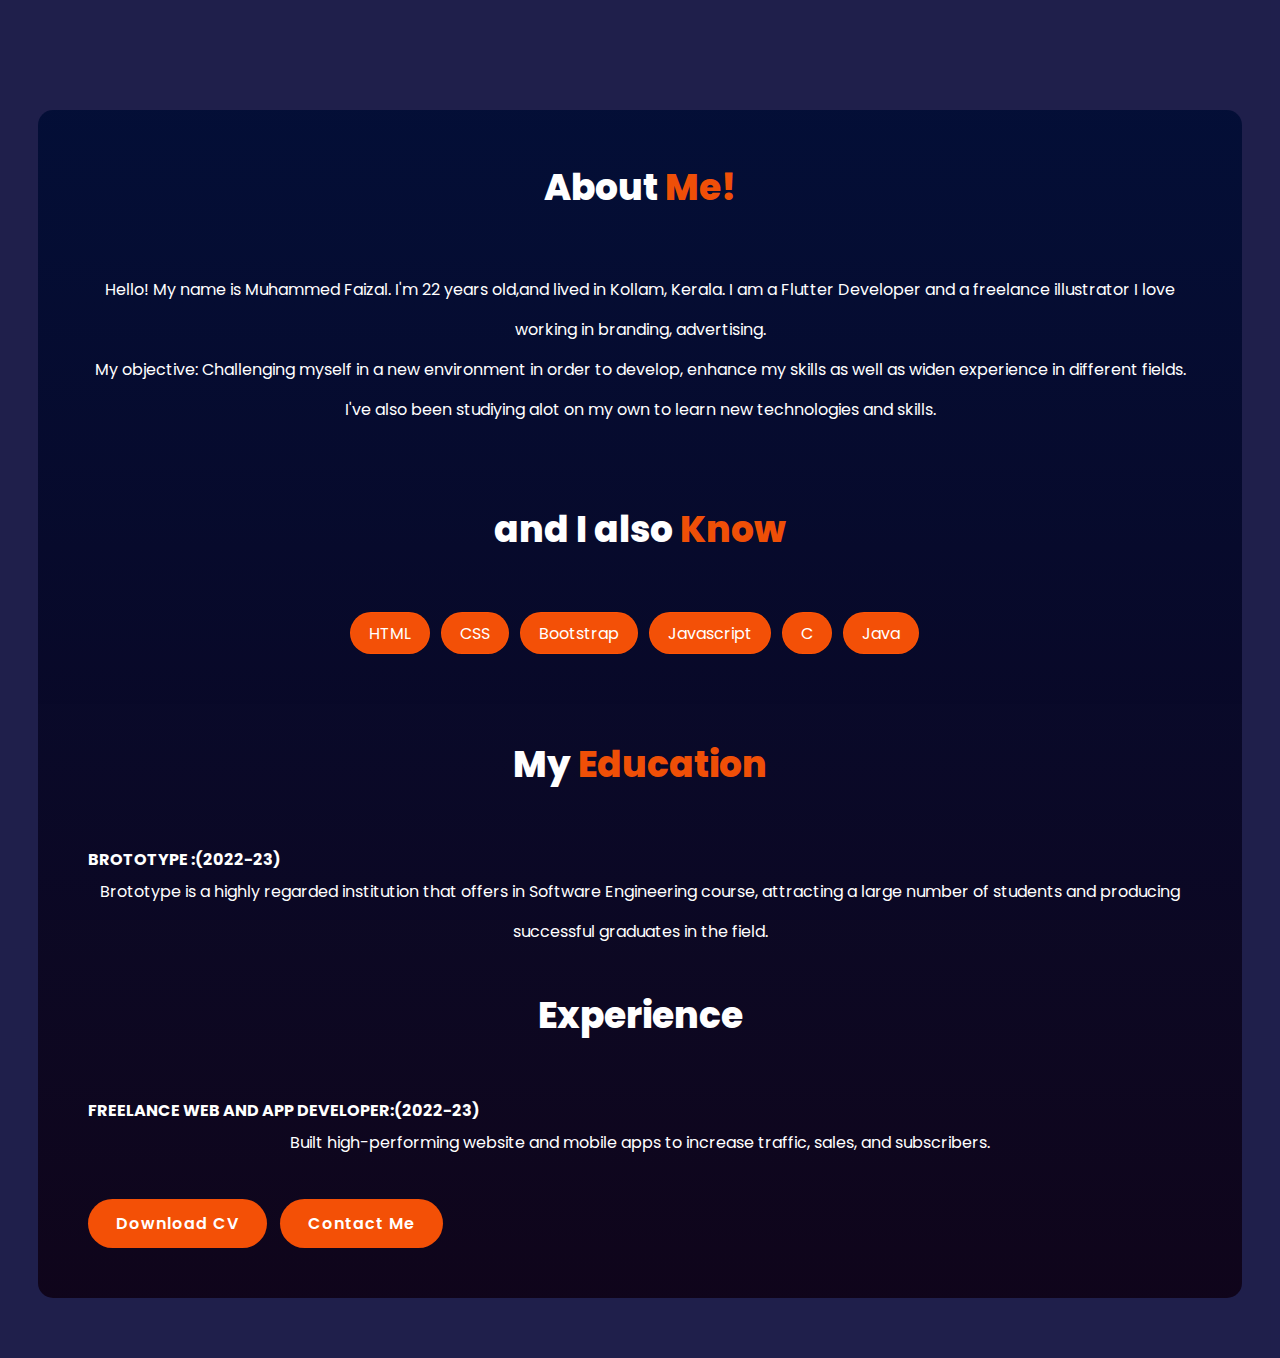
<file: moreabout.html>
<!DOCTYPE html>
<html lang="en">
<head>
    <meta charset="UTF-8">
    <meta name="viewport" content="width=device-width, initial-scale=1.0">
    <link rel="stylesheet" href="style.css">
    <link rel="preconnect" href="https://fonts.googleapis.com">
    <link rel="preconnect" href="https://fonts.gstatic.com" crossorigin>
    <link rel="stylesheet" href="https://fonts.googleapis.com/css2?family=Poppins:wght@300;400;500;600;700;800;900&display=swap" >
    <title>Portfolio</title>
</head>
<style>
    p{
        text-align: center;
        margin-bottom: 4vh;
    }
</style>
<body>
   
    <div class="loader "></div>

        <section>

        <div style="background:linear-gradient(rgba(3, 16, 59, 0.772),rgba(17, 1, 23, 0.728)),var(--third-bg-color); border-radius: 15px; padding: 50px;">
              <h3>About <span>Me!</span></h3>

              <p>
                Hello! My name is Muhammed Faizal. I'm 22 years old,and lived in Kollam, Kerala. 
                I am a Flutter Developer and a freelance illustrator
                I love working in branding, advertising.<br>
                My objective: Challenging myself in a new environment in order to
                develop, enhance my skills as well as widen
                experience in different fields.<br>
                I've also been studiying alot on my own to learn new technologies and skills.
              </p>
              <h3 style="margin-top: 8vh;">and I also <span>Know</span></h3>

              <div class="more-about">
                <div class="about-item">HTML</div>
                <div class="about-item">CSS</div>
                <div class="about-item">Bootstrap</div>
                <div class="about-item">Javascript</div>
                <div class="about-item">C</div>
                <div class="about-item">Java</div>
            </div>
        

        <div class="education" style="margin-top: 8vh;">
            <h3>My <span>Education</span></h3>

                <h4>BROTOTYPE :(2022-23)</h4>
            <p>
                Brototype is a highly regarded institution that offers in Software Engineering course, attracting a large number of students and producing successful graduates in the field.
            </p>
            <h3>Experience</h3>
            <h4>FREELANCE WEB AND APP DEVELOPER:(2022-23)</h4>

            <p>
                Built high-performing website and
                mobile apps to increase traffic,
                sales, and subscribers.
            </p>

           
            <a href="CV.pdf" download class="btn" style="border-radius: 30vh;">Download CV</a>
            <a href="index.html#contact" class="btn" style="border-radius: 30vh;">Contact Me</a>
        </div>

    </div>
    </section>


    <script src="script.js"></script>
</body>
</html>
</file>
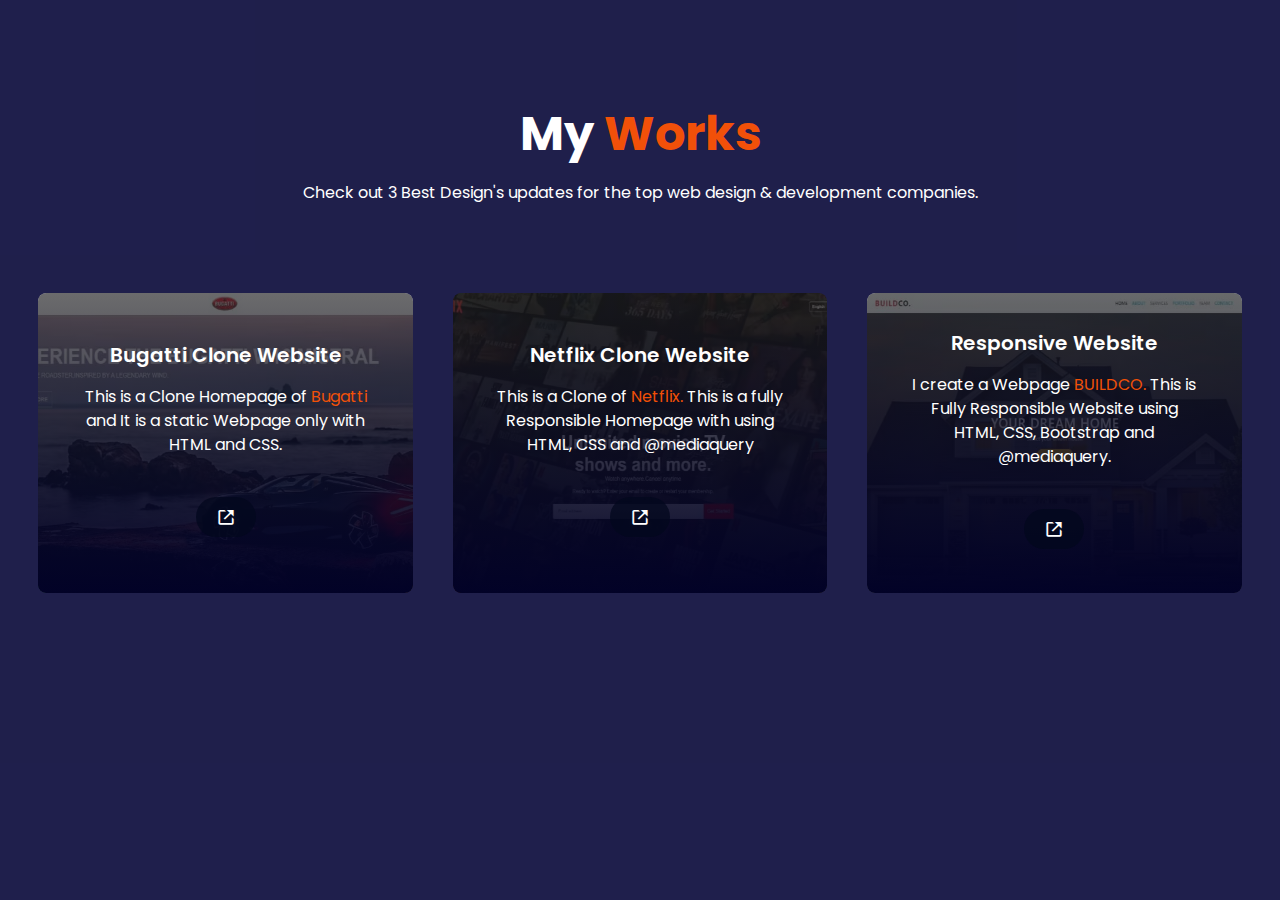
<file: portfolio.html>
<!DOCTYPE html>
<html lang="en">
<head>
    <meta charset="UTF-8">
    <meta name="viewport" content="width=device-width, initial-scale=1.0">
    <title>Document</title>
    <link rel="stylesheet" href="style.css">
    <link rel="preconnect" href="https://fonts.googleapis.com">
    <link rel="preconnect" href="https://fonts.gstatic.com" crossorigin>
    <link rel="stylesheet" href="https://fonts.googleapis.com/css2?family=Poppins:wght@300;400;500;600;700;800;900&display=swap" >
    <link rel="stylesheet" href="https://cdn.jsdelivr.net/npm/boxicons@latest/css/boxicons.min.css">
</head>
<body>

    <div class="loader " style="z-index:2;"></div>

    <section class="portfolio" id="portfolio" style="height: 100vh; background: var(--second-bg-color);">
        <div class="main-text">
                <h2>My <span>Works</span></h2>
        </div>
            <p id="p2" style="text-align: center; padding-top: 15px;">Check out 3 Best Design's updates for the top web design &
             development companies.</p>
    
        <div class="portfolio-content">
            <div class="row">
                <img src="image1.avif" width="300px" height="300px" alt="">
                    <div class="layer">
                        <h5>Bugatti Clone Website</h5>
                            <p>This is a Clone Homepage of <span>Bugatti</span> and It is a 
                                static Webpage only with HTML and CSS.</p>
                            <a href="https://faizythedeveloper.github.io/bugatti-sweb/"><i class='bx bx-link-external'></i></a>
                        </div>
                    </div>
    
            <div class="row">
                <img src="image2.avif"  width="300px" height="300px" alt="">
                    <div class="layer">
                        <h5>Netflix Clone Website</h5>
                            <p>This is a Clone of <span>Netflix.</span> This is a fully Responsible 
                                Homepage with using HTML, CSS and @mediaquery</p>
                        <a href="https://faizythedeveloper.github.io/NETFLIX/"><i class='bx bx-link-external'></i></a>
                    </div>
                </div>
    
            <div class="row">
                <img src="image3.avif"  width="300px" height="300px" alt="">
                    <div class="layer">
                        <h5>Responsive Website</h5>
                            <p>I create a Webpage <span>BUILDCO.</span> This is Fully Responsible Website using HTML, CSS, Bootstrap and @mediaquery.</p>
                        <a href="https://faizythedeveloper.github.io/BUILDCO/"><i class='bx bx-link-external'></i></a>
                    </div>
                </div>
            </div>
        </section>
    
        <script src="script.js"></script>
</body>
</html>
</file>
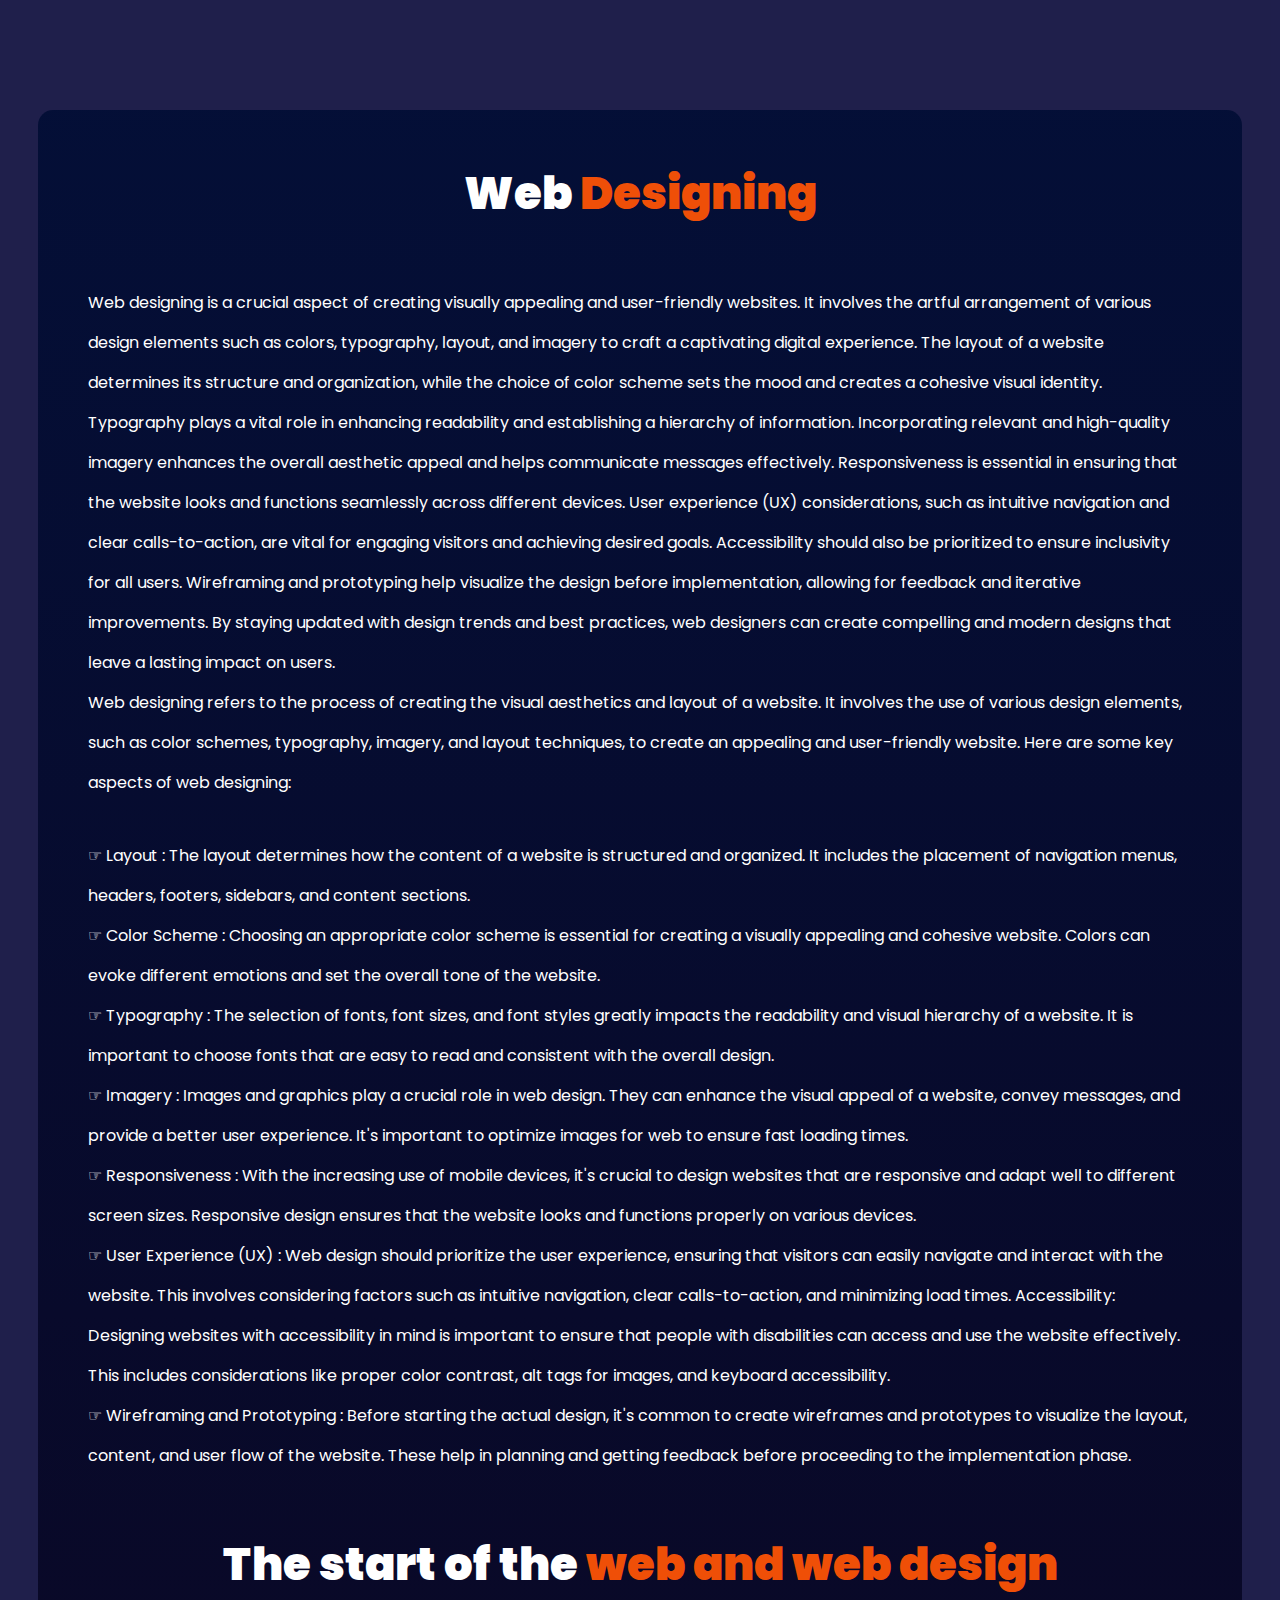
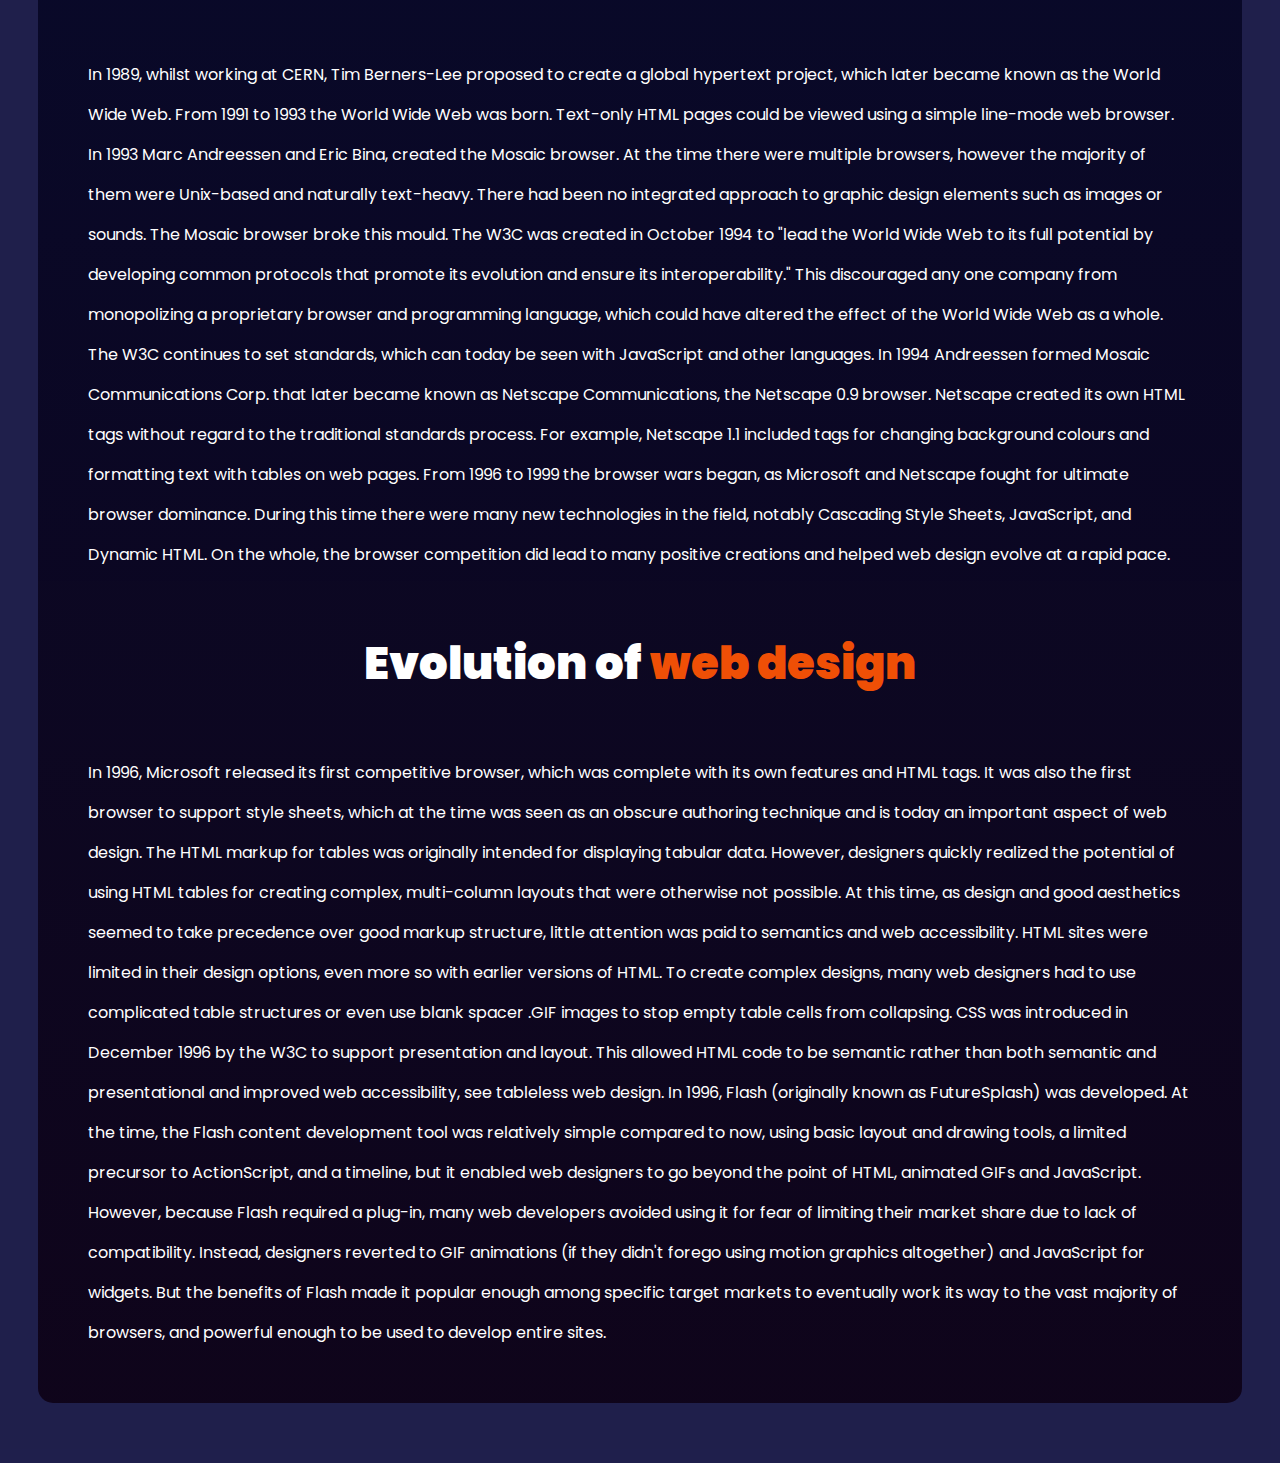
<file: services.html>
<!DOCTYPE html>
<html lang="en">
<head>
    <meta charset="UTF-8">
    <meta name="viewport" content="width=device-width, initial-scale=1.0">
    <link rel="preconnect" href="https://fonts.googleapis.com">
    <link rel="preconnect" href="https://fonts.gstatic.com" crossorigin>
    <link rel="stylesheet" href="https://fonts.googleapis.com/css2?family=Poppins:wght@300;400;500;600;700;800;900&display=swap" >
    <link rel="stylesheet" href="style.css">
    <title>Portfolio</title>
</head>
<body>

    <div class="loader "></div>

    <section>
        <div style="background:linear-gradient(rgba(3, 16, 59, 0.772),rgba(17, 1, 23, 0.728)),var(--third-bg-color); border-radius: 15px; padding: 50px;">
                    <h3 style="text-align: center; font-weight: 900; font-size: 5vh; padding-bottom: 5%;">Web <span>Designing</span></h3>

                        <p>
                        Web designing is a crucial aspect of creating visually appealing and user-friendly websites. It involves the artful arrangement of various design elements such as colors, typography, layout, and imagery to craft a captivating digital experience. The layout of a website determines its structure and organization, while the choice of color scheme sets the mood and creates a cohesive visual identity. Typography plays a vital role in enhancing readability and establishing a hierarchy of information. Incorporating relevant and high-quality imagery enhances the overall aesthetic appeal and helps communicate messages effectively. Responsiveness is essential in ensuring that the website looks and functions seamlessly across different devices. User experience (UX) considerations, such as intuitive navigation and clear calls-to-action, are vital for engaging visitors and achieving desired goals. Accessibility should also be prioritized to ensure inclusivity for all users. Wireframing and prototyping help visualize the design before implementation, allowing for feedback and iterative improvements. By staying updated with design trends and best practices, web designers can create compelling and modern designs that leave a lasting impact on users.</p>
                       <p> Web designing refers to the process of creating the visual aesthetics and layout of a website. It involves the use of various design elements, such as color schemes, typography, imagery, and layout techniques, to create an appealing and user-friendly website. Here are some key aspects of web designing:
                       </p>
                       
                       
                       <ol style="margin-top: 3%;">
                        <li>
                            <p>&#x261E; Layout : The layout determines how the content of a website is structured and organized. It includes the placement of navigation menus, headers, footers, sidebars, and content sections.
                            </p>
                        </li>
                        <li>
                            <p>&#x261E; Color Scheme : Choosing an appropriate color scheme is essential for creating a visually appealing and cohesive website. Colors can evoke different emotions and set the overall tone of the website.
                            </p>
                        </li>
                        <li>
                            <p>
                                &#x261E; Typography : The selection of fonts, font sizes, and font styles greatly impacts the readability and visual hierarchy of a website. It is important to choose fonts that are easy to read and consistent with the overall design.
                            </p>
                        </li>
                        <li>
                            <p>
                                &#x261E; Imagery : Images and graphics play a crucial role in web design. They can enhance the visual appeal of a website, convey messages, and provide a better user experience. It's important to optimize images for web to ensure fast loading times.
                            </p>
                        </li>
                        <li>
                            <p>
                                &#x261E; Responsiveness : With the increasing use of mobile devices, it's crucial to design websites that are responsive and adapt well to different screen sizes. Responsive design ensures that the website looks and functions properly on various devices.
                            </p>
                        </li>
                        <li>
                            <p>
                                &#x261E; User Experience (UX) : Web design should prioritize the user experience, ensuring that visitors can easily navigate and interact with the website. This involves considering factors such as intuitive navigation, clear calls-to-action, and minimizing load times.
                                Accessibility: Designing websites with accessibility in mind is important to ensure that people with disabilities can access and use the website effectively. This includes considerations like proper color contrast, alt tags for images, and keyboard accessibility. 
                            </p>
                        </li>
                        <li>
                            <p>
                                &#x261E; Wireframing and Prototyping : Before starting the actual design, it's common to create wireframes and prototypes to visualize the layout, content, and user flow of the website. These help in planning and getting feedback before proceeding to the implementation phase.
                            </p>
                        </li>
                       </ol>

                       <h3 style="text-align: center; font-weight: 900; font-size: 5vh; padding-bottom: 5%; padding-top: 5%;">The start of the <span>web and web design</span></h3>

                       <p>
                        In 1989, whilst working at CERN, Tim Berners-Lee proposed to create a global hypertext project, which later became known as the World Wide Web. From 1991 to 1993 the World Wide Web was born. Text-only HTML pages could be viewed using a simple line-mode web browser. In 1993 Marc Andreessen and Eric Bina, created the Mosaic browser. At the time there were multiple browsers, however the majority of them were Unix-based and naturally text-heavy. There had been no integrated approach to graphic design elements such as images or sounds. The Mosaic browser broke this mould. The W3C was created in October 1994 to "lead the World Wide Web to its full potential by developing common protocols that promote its evolution and ensure its interoperability." This discouraged any one company from monopolizing a proprietary browser and programming language, which could have altered the effect of the World Wide Web as a whole. The W3C continues to set standards, which can today be seen with JavaScript and other languages. In 1994 Andreessen formed Mosaic Communications Corp. that later became known as Netscape Communications, the Netscape 0.9 browser. Netscape created its own HTML tags without regard to the traditional standards process. For example, Netscape 1.1 included tags for changing background colours and formatting text with tables on web pages. From 1996 to 1999 the browser wars began, as Microsoft and Netscape fought for ultimate browser dominance. During this time there were many new technologies in the field, notably Cascading Style Sheets, JavaScript, and Dynamic HTML. On the whole, the browser competition did lead to many positive creations and helped web design evolve at a rapid pace.
                       </p>

                       <h3 style="text-align: center; font-weight: 900; font-size: 5vh; padding-bottom: 5%; padding-top: 5%;">Evolution of <span>web design</span></h3>

                       <p>
                        In 1996, Microsoft released its first competitive browser, which was complete with its own features and HTML tags. It was also the first browser to support style sheets, which at the time was seen as an obscure authoring technique and is today an important aspect of web design. The HTML markup for tables was originally intended for displaying tabular data. However, designers quickly realized the potential of using HTML tables for creating complex, multi-column layouts that were otherwise not possible. At this time, as design and good aesthetics seemed to take precedence over good markup structure, little attention was paid to semantics and web accessibility. HTML sites were limited in their design options, even more so with earlier versions of HTML. To create complex designs, many web designers had to use complicated table structures or even use blank spacer .GIF images to stop empty table cells from collapsing. CSS was introduced in December 1996 by the W3C to support presentation and layout. This allowed HTML code to be semantic rather than both semantic and presentational and improved web accessibility, see tableless web design. In 1996, Flash (originally known as FutureSplash) was developed. At the time, the Flash content development tool was relatively simple compared to now, using basic layout and drawing tools, a limited precursor to ActionScript, and a timeline, but it enabled web designers to go beyond the point of HTML, animated GIFs and JavaScript. However, because Flash required a plug-in, many web developers avoided using it for fear of limiting their market share due to lack of compatibility. Instead, designers reverted to GIF animations (if they didn't forego using motion graphics altogether) and JavaScript for widgets. But the benefits of Flash made it popular enough among specific target markets to eventually work its way to the vast majority of browsers, and powerful enough to be used to develop entire sites.
                       </p>

            
    </section>

    <script src="script.js"></script>
    
</body>
</html>
</file>
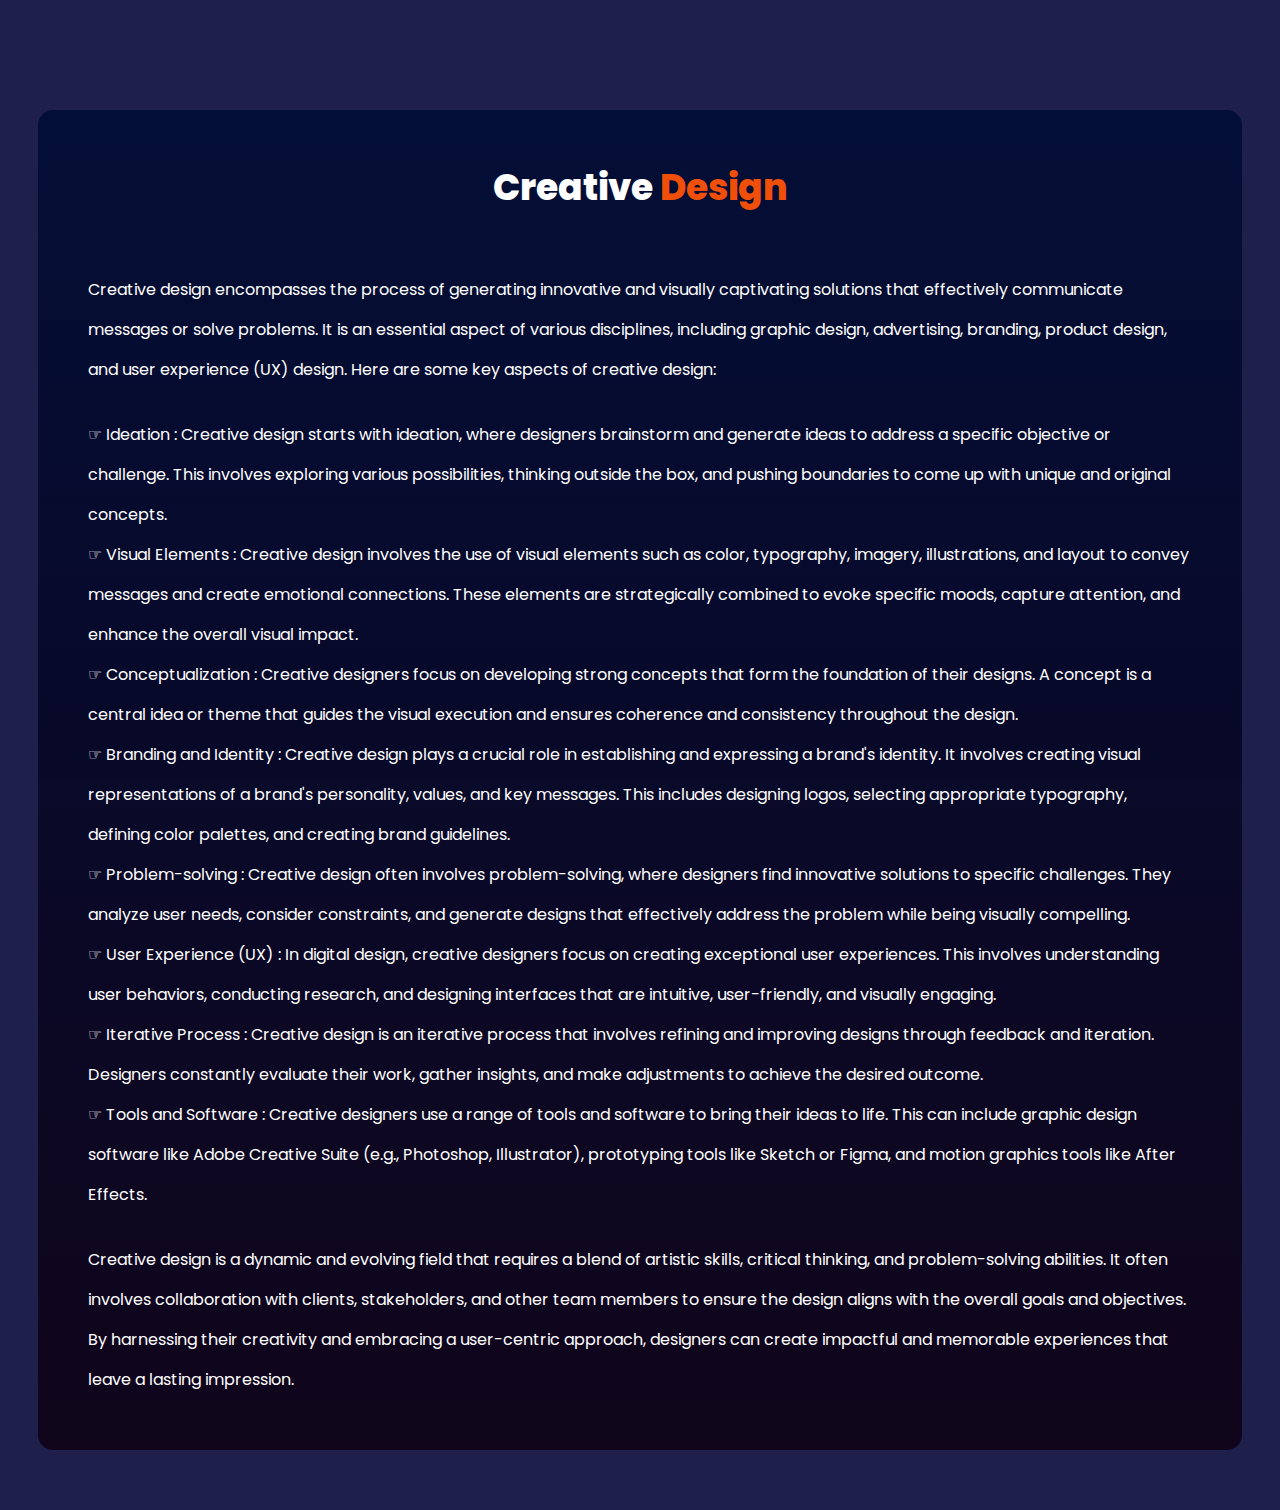
<file: services2.html>
<!DOCTYPE html>
<html lang="en">
<head>
    <meta charset="UTF-8">
    <meta name="viewport" content="width=device-width, initial-scale=1.0">
    <title>Portfolio</title>
    <link rel="stylesheet" href="style.css">
    <link rel="preconnect" href="https://fonts.googleapis.com">
    <link rel="preconnect" href="https://fonts.gstatic.com" crossorigin>
    <link rel="stylesheet" href="https://fonts.googleapis.com/css2?family=Poppins:wght@300;400;500;600;700;800;900&display=swap" >
</head>
<body>
    <div class="loader "></div>

   <section>
    <div style="background:linear-gradient(rgba(3, 16, 59, 0.772),rgba(17, 1, 23, 0.728)),var(--third-bg-color); border-radius: 15px; padding: 50px;">
    <h3>Creative <span>Design</span></h3>

    <p>
        Creative design encompasses the process of generating innovative and visually captivating solutions that effectively communicate messages or solve problems. It is an essential aspect of various disciplines, including graphic design, advertising, branding, product design, and user experience (UX) design. Here are some key aspects of creative design:
    </p><br>
    <ol>
        <li>
            <p>
                &#x261E; Ideation : Creative design starts with ideation, where designers brainstorm and generate ideas to address a specific objective or challenge. This involves exploring various possibilities, thinking outside the box, and pushing boundaries to come up with unique and original concepts.
            </p>
        </li>
        <li>
            <p>
                &#x261E; Visual Elements : Creative design involves the use of visual elements such as color, typography, imagery, illustrations, and layout to convey messages and create emotional connections. These elements are strategically combined to evoke specific moods, capture attention, and enhance the overall visual impact.
        </p>
        </li>
        <li>
            <p>
                &#x261E; Conceptualization : Creative designers focus on developing strong concepts that form the foundation of their designs. A concept is a central idea or theme that guides the visual execution and ensures coherence and consistency throughout the design.
        </p>
        </li>
        <li>
            <p>
                &#x261E; Branding and Identity : Creative design plays a crucial role in establishing and expressing a brand's identity. It involves creating visual representations of a brand's personality, values, and key messages. This includes designing logos, selecting appropriate typography, defining color palettes, and creating brand guidelines.
            </p>
        </li>
        <li>
            <p>
                &#x261E; Problem-solving : Creative design often involves problem-solving, where designers find innovative solutions to specific challenges. They analyze user needs, consider constraints, and generate designs that effectively address the problem while being visually compelling.
            </p>
        </li>
        <li>
            <p>
                &#x261E; User Experience (UX) : In digital design, creative designers focus on creating exceptional user experiences. This involves understanding user behaviors, conducting research, and designing interfaces that are intuitive, user-friendly, and visually engaging.
            </p>
        </li>
        <li>
            <p>
                &#x261E; Iterative Process : Creative design is an iterative process that involves refining and improving designs through feedback and iteration. Designers constantly evaluate their work, gather insights, and make adjustments to achieve the desired outcome.
            </p>
        </li>
        <li>
            <p>
                &#x261E; Tools and Software : Creative designers use a range of tools and software to bring their ideas to life. This can include graphic design software like Adobe Creative Suite (e.g., Photoshop, Illustrator), prototyping tools like Sketch or Figma, and motion graphics tools like After Effects.
            </p>
        </li>
    </ol><br>
    <p>
        Creative design is a dynamic and evolving field that requires a blend of artistic skills, critical thinking, and problem-solving abilities. It often involves collaboration with clients, stakeholders, and other team members to ensure the design aligns with the overall goals and objectives. By harnessing their creativity and embracing a user-centric approach, designers can create impactful and memorable experiences that leave a lasting impression.
    </p>
    </div>
</section>


    <script src="script.js"></script>
</body>
</html>
</file>
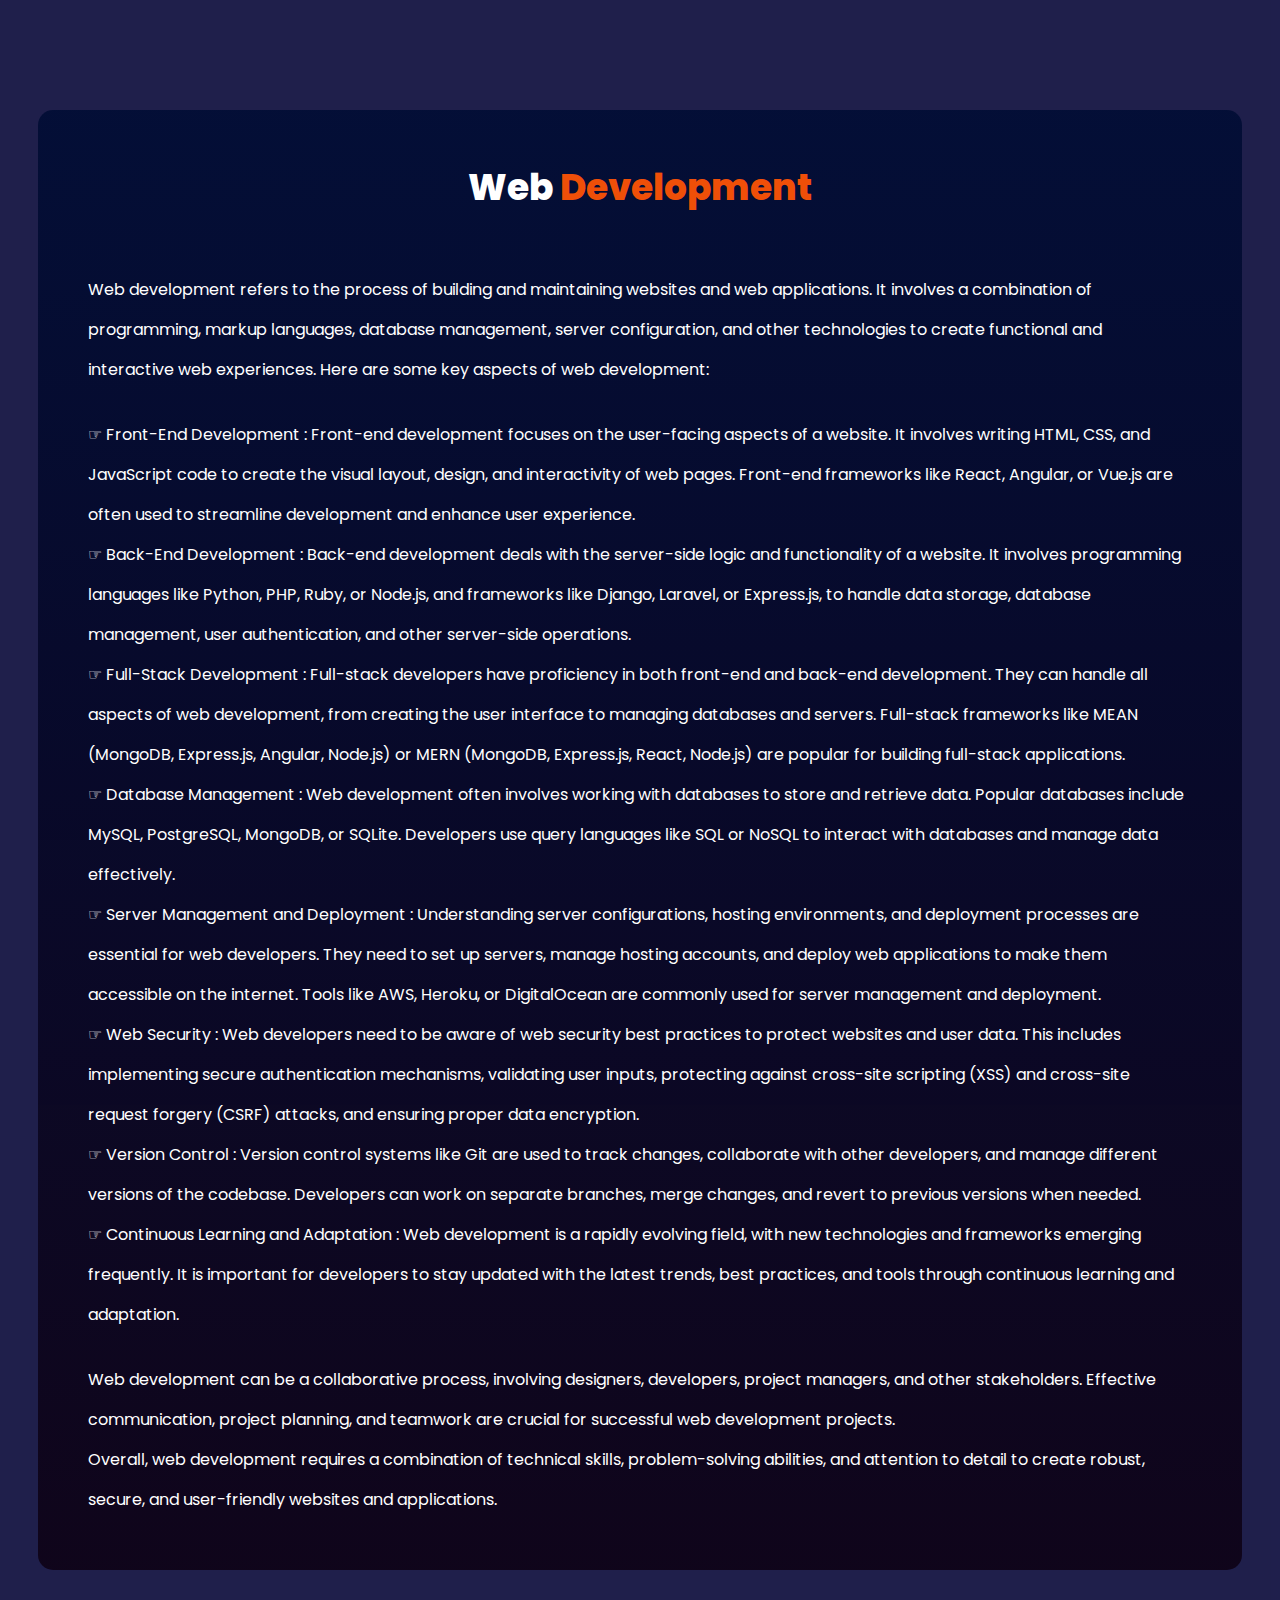
<file: services3.html>
<!DOCTYPE html>
<html lang="en">
<head>
    <meta charset="UTF-8">
    <meta name="viewport" content="width=device-width, initial-scale=1.0">
    <title>Portfolio</title>
    <link rel="stylesheet" href="style.css">
    <link rel="preconnect" href="https://fonts.googleapis.com">
    <link rel="preconnect" href="https://fonts.gstatic.com" crossorigin>
    <link rel="stylesheet" href="https://fonts.googleapis.com/css2?family=Poppins:wght@300;400;500;600;700;800;900&display=swap" >
</head>
<body>
    <div class="loader "></div>

    <section>
        <div style="background:linear-gradient(rgba(3, 16, 59, 0.772),rgba(17, 1, 23, 0.728)),var(--third-bg-color); border-radius: 15px; padding: 50px;">
        <h3>Web<span> Development</span></h3>

        <p>
            Web development refers to the process of building and maintaining websites and web applications. It involves a combination of programming, markup languages, database management, server configuration, and other technologies to create functional and interactive web experiences. Here are some key aspects of web development:
        </p><br>

        
            <ul>
                <li>
                    <p>
                        &#x261E; Front-End Development : Front-end development focuses on the user-facing aspects of a website. It involves writing HTML, CSS, and JavaScript code to create the visual layout, design, and interactivity of web pages. Front-end frameworks like React, Angular, or Vue.js are often used to streamline development and enhance user experience.
                    </p>
                </li>
                <li>
                    <p>
                        &#x261E; Back-End Development : Back-end development deals with the server-side logic and functionality of a website. It involves programming languages like Python, PHP, Ruby, or Node.js, and frameworks like Django, Laravel, or Express.js, to handle data storage, database management, user authentication, and other server-side operations.
                    </p>
                </li>
                <li>
                    <p>
                        &#x261E; Full-Stack Development : Full-stack developers have proficiency in both front-end and back-end development. They can handle all aspects of web development, from creating the user interface to managing databases and servers. Full-stack frameworks like MEAN (MongoDB, Express.js, Angular, Node.js) or MERN (MongoDB, Express.js, React, Node.js) are popular for building full-stack applications.
                    </p>
                </li>
                <li>
                    <p>
                        &#x261E; Database Management : Web development often involves working with databases to store and retrieve data. Popular databases include MySQL, PostgreSQL, MongoDB, or SQLite. Developers use query languages like SQL or NoSQL to interact with databases and manage data effectively.
                    </p>
                </li>
                <li>
                    <p>
                        &#x261E; Server Management and Deployment : Understanding server configurations, hosting environments, and deployment processes are essential for web developers. They need to set up servers, manage hosting accounts, and deploy web applications to make them accessible on the internet. Tools like AWS, Heroku, or DigitalOcean are commonly used for server management and deployment.
                    </p>
                </li>
                <li>
                    <p>
                        &#x261E; Web Security : Web developers need to be aware of web security best practices to protect websites and user data. This includes implementing secure authentication mechanisms, validating user inputs, protecting against cross-site scripting (XSS) and cross-site request forgery (CSRF) attacks, and ensuring proper data encryption.
                    </p>
                </li>
                <li>
                    <p>
                        &#x261E; Version Control : Version control systems like Git are used to track changes, collaborate with other developers, and manage different versions of the codebase. Developers can work on separate branches, merge changes, and revert to previous versions when needed.
                    </p>
                </li>
                <li>
                    <p>
                        &#x261E; Continuous Learning and Adaptation : Web development is a rapidly evolving field, with new technologies and frameworks emerging frequently. It is important for developers to stay updated with the latest trends, best practices, and tools through continuous learning and adaptation.
                    </p>
                </li>
            </ul><br>

        <p>
            Web development can be a collaborative process, involving designers, developers, project managers, and other stakeholders. Effective communication, project planning, and teamwork are crucial for successful web development projects.
        </p>

        <p>
            Overall, web development requires a combination of technical skills, problem-solving abilities, and attention to detail to create robust, secure, and user-friendly websites and applications.
        </p>
        </div>
    </section>

    <script src="script.js"></script>
</body>
</html>
</file>
<file: style.css>
*{
    padding: 0;
    margin: 0;
    box-sizing: border-box;
    font-family: 'poppins', sans-serif;
    text-decoration: none;
    list-style: none;
    scroll-behavior: smooth;
}

:root{
    --bg-color: #02081dc6;
    --second-bg-color: #070738af;
    --third-bg-color: #02081dc3;
    --text-color: #ffffff;
    --second-color: #ccc;
    --main-color: #ff5405f3;
    --big-font: 4rem;
    --h2-font: 3rem;
    --p-font: 1.1rem;
    --success-color:#23cc71;
    --danger-color:#cf2512;
}

.loader{
    position: fixed;
    top: 0;
    left: 0;
    height: 100vh;
    width: 100vw;
    display: flex;
    align-items: center;
    justify-content: center;
    background: var(--second-bg-color);
    transition: opacity 0.5s, visibility 0.5s;

}

.loader--hidden{
    opacity: 0;
    visibility: hidden;
}

.loader::after{
    content: '';
    width: 100px;
    height: 100px;
    border: 10px solid #dddddd;
    border-top-color: var(--main-color);
    border-radius: 50%;
    animation: round 0.75s ease infinite;
}

@keyframes round{
    from {transform: rotate(1turn);}
    to {transform: rotate(2turn);}
}

p{
    line-height: 2.5rem;
}
h3{
    text-align: center;
    font-weight: 800;
    font-size: 4vh;
    padding-bottom: 5%;
}
body{
    background: var(--second-bg-color);
    color: var(--text-color);
}
header{
    position: fixed;
    width: 100%;
    top: 0;
    right: 0;
    z-index: 1;
    display: flex;
    align-items: center;
    justify-content: space-between;
    background: transparent;
    padding: 22px 15%;
    border-bottom: 1px solid transparent;
    transition: all .45s ease;
}
.logo{
    color: var(--text-color);
    font-size: 35px;
    font-weight: 700;
    letter-spacing: 1px;
    transition: all .45s ease;
}
.logo:hover{
    transform: scale(1.7) translateY(10px);
}
span{
    color: var(--main-color) ;
}
.navlist{
    display: flex;
}
.navlist a{
    color: var(--second-color);
    font-size: 17px;
    font-weight: 500;
    margin: 0 25px;
    transition: all .45s ease;
}
.navlist a:hover{
    color: var(--main-color);
}
.navlist a:active{
    color: var(--main-color);
}
#menu-icon{
    font-size: 35px;
    color: var(--text-color);
    z-index: 10001;
    cursor: pointer;
    margin-left: 25px;
    display: none;
    transition: all .45s ease;
}
#menu-icon:hover{
    color: var(--main-color);
    transform: scale(1.1);
}
section{
    padding:8% 15% 15%;
    background-color: var(--second-bg-color);
}
.home{
    position: relative;
    height: 100vh;
    width: 100%;
    background-image:linear-gradient(rgba(0, 0, 0, 0.705),rgba(2, 1, 26, 0.774)),url(img1.avif);
    background-size: cover;
    background-position: center;
    background-repeat: no-repeat;
    background-attachment: fixed;
    display: flex;
    align-items: center;
}
.slide{
    margin-bottom: 20px;
}
.one{
    display: inline-block;
    margin-right: 15px;
    height: 32px;
    padding: 0 15px;
    line-height: 32px;
    font-size: 20px;
    font-weight: 500;
    border-radius: 5px;
    background: var(--main-color);
    color: var(--text-color);
}
.two{
    display: inline-block;
    color: var(--second-color);
    font-size: 20px;
    font-weight: 500;
    transition: all .45s ease;
}
.home-text h1{
    font-size: var(--big-font);
    font-weight: 700;
    color: var(--text-color);
    list-style: 1.1;
    margin: 0 0 8px;
    transition: all .45s ease;
}
.home-text h3{
    color: var(--text-color);
    margin: 0 0 35px;
    font-size: 3rem;
    font-weight: 700;
    line-height: 1.1;
    transition: all .45s ease;
}
.home-text p{
    color: var(--second-color);
    font-size: var(--p-font);
    line-height: 1.8;
    margin-bottom:40px ;
    transition: all .45s ease;
}
.button{
    display: inline-flex;
    align-items: center;
    justify-content: center;
}
.btn{
    margin-right: 1vh;
    display: inline-block;
    padding: 12px 28px;
    background: var(--main-color);
    border-radius: 5px;
    color:var(--text-color);
    font-size: 1rem;
    letter-spacing:1px ;
    font-weight: 600;
    transition: all .45s ease;
}
.btn:hover{
    transform: scale(0.8);
}
.btn:active{
    transform: scale(1.1) translateY(3px);
}
.btn2{
    display: inline-flex;
    align-items: center;
    justify-content: center;
    font-size: 15px;
    font-weight: 600;
    color: var(--text-color);
    margin-left: 35px;
}
.btn2 span i{
    height: 55px;
    width: 55px;
    background :var(--main-color);
    color: var(--text-color);
    display: flex;
    align-items: center;
    justify-content: center;
    font-size: 35px;
    border-radius: 50%;
    margin-right: 15px;
    transition: all .45s ease;
}
.btn2 span i:hover{
    transform: scale(0.8);
}
.btn2 span i:active{
    transform: scale(1.1) translateY(3px);
}
header.sticky{
    background: var(--bg-color);
    border-bottom: 1px solid none;
    padding: 10px 12%;
}

.about{
    display: grid;
    grid-template-columns: repeat(2, 1fr);
    align-items: center;
    gap: 1rem;
    background: var(--bg-color);
}
.about-img img{
    border-radius: 10px;
    transition: all .45s ease;
}
.about-text a{
    margin-top: 20px;
}
.about-text h2{
    font-size: var(--h2-font);
    line-height: 1;
}
.about-text h4{
    font-size: 24px;
    font-weight: 600;
    color: var(--text-color);
    line-height: 1.7;
    margin: 15px 0 35px;
}
.about-text p{
    color: var(--second-color);
    font-size: var(--p-font);
    line-height: 1.9;
    margin-bottom: 2rem;
}
.services{
   background: var(--second-bg-color); 
}
.bx{
    font-size: 45px;
    margin-bottom: 10px;
    cursor: pointer;
}
.main-text{
    text-align: center;
}
.main-text p{
    padding-top: 8%;
    color: var(--text-color);
    font-size: 20px;
    margin-bottom: 15px;
}
.main-text h2{
    font-size: var(--h2-font);
    line-height: 1;
}
.services-content{
    display: grid;
    grid-template-columns: repeat(auto-fit, minmax(300px, auto));
    align-items: center;
    gap: 2.5rem;
    margin-top: 5rem;
    padding-bottom: 100px;
}
.box{
    background: var(--bg-color);
    padding: 35px 45px;
    border-radius: 9px;
    transition: all .45s ease;
}
.box:hover{
    transform: translateY(-10px);
}
.box h3{
    font-size: 24px;
    font-weight: 600;
    color: var(--text-color);
    margin-bottom: 15px;
    transition: all .45s ease;
}
.box p{
    color: var(--text-color);
    font-size: 1rem;
    line-height: 1.7;
    margin-bottom: 25px;
}
.read{
    display: inline-block;
    padding: 8px 18px;
    background: #333333;
    color: var(--second-color);
    font-size: 14px;
    font-weight: 500;
    border-radius: 8px;
    transition: all .45s ease;
}
.read:hover{
    letter-spacing: 1px;
    background: var(--main-color);
    transform: scale(1.1);
}
.read:active{
    transform: scale(0.8);
}
.portfolio{
    background:var(--third-bg-color) ;
}
.portfolio-content{
    display: grid;
    grid-template-columns: repeat(auto-fit, minmax(350px,auto));
    align-items: center;
    gap: 2.5rem;
    margin-top: 5rem;
    transition: all .45s ease;
}
.row{
    position: relative;
    overflow: hidden;
    border-radius: 8px;
    cursor: pointer;
    transition: all .5s ease;
}
.row:hover{
    transform: scale(0.9);
}
.row img{
    width: 100%;
    border-radius: 8px;
    display: block;
    transition: 0.5s;
    background-color:linear-gradient(rgba(0,0,0,0.7),rgba(0,0,0,0.7));
}
.row:hover img{
    transform: scale(1.3);
}
.layer{
    width: 100%;
    height: 100%;
    background: linear-gradient(rgba(33, 33, 35, 0.666),#020227);
    position: absolute;
    border-radius: 8px;
    left: 0;
    bottom: 0;
    overflow: hidden;
    display: flex;
    flex-direction: column;
    align-items: center;
    justify-content: center;
    text-align: center;
    padding: 0 40px;
    transition: height 0.5s;
}
.layer h5{
    font-size: 20px;
    font-weight: 600;
    margin-bottom: 15px;
}
.layer p{
    color: var(--text-color);
    font-size: 1rem;
    line-height: 1.5;
}
.layer i{
    color: var(--text-color);
    margin-top: 10px;
    font-size: 20px;
    background: var(--bg-color);
    width: 60px;
    margin: 40px;
    display: flex;
    align-items: center;
    justify-content: center;
    border-radius: 100px;
    padding: 10px;
    transition: all .45s ease;
}
.layer i:hover{
    transform: scale(1.1);
    background: var(--main-color);
}
.layer i:active{
    transform: scale(0.8);
}
.skills{
    background: var(--second-bg-color);
}
.skills-text h2{
    text-align: center;
    font-size: var(--h2-font);
    line-height: 1;
    transition: all .45s ease;
}
.skills-text h3{
    text-align: center;
    margin: 50px 15%;
    font-size: 25px;
}
.container{
    position: relative;
    max-width: 100%;
    width: 100%;
    background: var(--bg-color);
    margin:  10% auto;
    padding: 30px 50px;
    border-radius: 10px; 
    text-align: center;
    
}

.container .skill-box{
    width: 100%; 
    margin: 40px 0;  
    transition: all .45s ease;
}
.skill-box .title{
    display: block;
    font-size: 14px;
    font-weight: 600;
    color: var(--text-color);
    margin-top: 25px;
    transition: all .45s ease;
}
.skill-box .skill-bar {
    width: 100%;
    border-radius: 30px;
    margin-top: 10px;
    background:var(--bg-color);
    transition: all .45s ease;
}
.skill-bar .skill-per{
    position: relative;
    display: block;
    height: 100%;
    width: 90%;
    border-radius: 6px;
    background: var(--text-color);
    padding-top: 15px;
    opacity: 0;
    animation: progress 0.4s ease-in-out forwards;
}
@keyframes progress{
    0%{
        width: 0;
        opacity: 0;  
    }
    100%{
        opacity: 1;
    }
}
.skill-per .tooltip{
    position: absolute;
    right: -14px;
    top: -28px;
    font-size: 12px;
    font-weight: 500;
    color: var(--text-color);
    padding: 2px 6px;
    border-radius: 3px;
    background: var(--main-color);
    z-index: 1;
}

.skill-per.css{
    width: 70%;
}
.skill-per.javascript{
    width: 40%;
}
.skill-per.css{
    width: 60%;
}
.skill-per.bootstrap{
    width: 70%;
}
.skill-per.c{
    width: 30%;
}
.skill-per.java{
    width: 40%;
}

.contact{
    background: var(--third-bg-color);
    display: grid;
    grid-template-columns: repeat(2, 1fr);
    align-items: center;
    gap: 2.5rem;
}
.contact-text h4{
    color: var(--text-color);
    margin: 18px 0;
    font-size: 20px;
    font-weight: 600;

}
.contact-text h2{
    font-size: var(--h2-font);
    line-height: 1;
    transition: all .45s ease;
}
.contact-text p{
    color: var(--second-color);
    font-size: var(--p-font);
    line-height: 1.8;
    margin-bottom: 30px;
    transition: all .45s ease;
}
.list{
    margin-bottom: 2.8rem;
}
.list li{
    margin-bottom: 12px;
}
.list li a{
    display: block;
    font-size: 14px;
    color: var(--second-color);
    transition: all .45s ease;
}
.list li a:hover{
    color: var(--text-color);
    transform: translateX(10px) ;
}
.contact-icons a{
    height: 50px;
    width: 50px;
    background: var(--second-color);
    color: var(--main-color);
    padding: 5px;
    align-items: center;
    justify-content: center;
    border-radius: 30px;
    box-shadow: 4px 5px 10px;
    transition: all .45s ease;
}
.contact-icons i{
    font-size: 32px;
    transition: all .100s ease;
}
.contact-icons i:hover{
    transform:scale(1.1) translateY(6px) ;
}
.contact-form form{
    position: relative;

}
.contact-form form input,
form textarea{
    width: 100%;
    padding: 14px;
    background: var(--bg-color);
    color: var(--text-color);
    border: none;
    outline: none;
    font-size: 15px;
    border-radius: 15px;
    margin-bottom: 10px;
}
.contact-form textarea{
    resize: none;
    height: 240px;
}
.contact-form .submit{
    display: inline-block;
    font-size: 16px;
    background: var(--main-color);
    color: var(--text-color);
    width: 160px;
    transition: all .45s ease;
}
.contact-form .submit:hover{
    transform: scale(1.1);
    cursor: pointer;
}
.contact-form .submit:active{
    transform: scale(0.8);
}
.contact-form span{
    position: absolute;
    right: 30px;
    margin-top: 12px;
    color: #cf2512;
    transition: all .45s ease;
}
.contact-form span i{
    color: #23cc71;
    font-size: 25px;
    transition: all .45s ease;
}
.contact-form #message-error{
    margin: 200px 0;
}
.contact-form #submit-error{
    margin: 16px 0;
}
.end{
    padding: 10px 10%;
    display: flex;
    flex-wrap: wrap;
    align-items: center;
    justify-content: space-between;
    gap: 2rem;
    background: var(--bg-color);
    transition: all .45s ease;
}
.last-text p{
    color: var(--second-color);
    font-size: 14px;
}
.top i{
    padding: 10px;
    border-radius: 30px;
    font-size: 25px;
    color: var(--main-color);
    background: var(--second-color);
    transition: all .45s ease;
}
.top i:hover{
    transform: scale(1.2);
}
input[type=number]::-webkit-inner-spin-button, 
input[type=number]::-webkit-outer-spin-button { 
  -webkit-appearance: none; 
  margin: 0; 
}

.more-about{
    text-align: center;
    display: flex;
    flex-wrap: wrap;    
    justify-content:center;
}
.more-about .about-item{
background: var(--main-color);
border: 1px solid var(--main-color);
padding: 0.8vh 2vh;
margin: 0% 1% 1% 0%;
border-radius: 15vh;
cursor: pointer;
}




@media all and (max-width: 1700px){
    .portfolio-content h5{
        margin-top: 30px;
}
@media all and (max-width: 1480px) {
    header{
       padding: 12px 2.5%;
       transition: .1s;
    }
    .navlist a{
        margin: 0 10px;
       }
    header .sticky{
       padding: 10px 2.5%;
       transition: .1s;
    }
    section{
       padding: 110px 3% 60px;
    }
   .end{
       padding: 15px 3% ;
   }
       
   }
   @media all and (max-width: 1110px) {
       :root{
           --big-font: 4rem;
           --h2-font: 2.5rem;
           --p-font: 1rem;
           transition: .1s;
       }
       .services-content .box{
        height: 450px;
       }
       
       .home-text h3{
           font-size: var(--h2-font);
   
       }
       .home{
           height: 87vh;
       }
   }

   @media all and (max-width: 1042px) {
    .services-content .box{
        height: 350px;
       }
    
   }

   @media all and (max-width: 930px) {
    .home-text h1{
        font-size: 50px;
       }
       .home-text p{
        font-size: 13px;
       }
       .services-content .box{
        height: 340px;
       }
       .about{
           grid-template-columns: 1fr;
       }
       .about-img{
           text-align: center;
           order: 2;
       }
       .about-img img{
           height: 50%;
           width: 100%;
           max-width: 100%;
       }
       .contact{
        background: var(--second-bg-color);
        display: grid;
        grid-template-columns: repeat(2, 1fr);
        align-items: center;
        gap: 2.5rem;
    }
   
   }

   @media all and (max-width: 895px) {
    header{
        background: var(--third-bg-color);
    }
       #menu-icon{
           display: block;
       }
       .home-text h1{
        font-size: 40px;
       }
       .portfolio-content h5{
        font-size: 18px;
        margin-top: 20px;
       }
       .services-content .box{
        height: 370px;
       }
       .navlist{
           position: absolute;
           top: -1000px;
           right: 0;
           left: 0;
           display: flex;
           flex-direction: column;
           line-height: 2.3;
           background: var(--second-bg-color);
           text-align: center;
           transition: all .45s ease;
       }
       .contact{
        background: var(--second-bg-color);
        display: grid;
        grid-template-columns: repeat(2, 1fr);
        align-items: center;
        gap: 2.5rem;
       }
       .navlist a{
           display: block;
           font-size: 20px;
           color: var(--text-color);
           transition: all .45s ease;
       }
       .navlist a:hover{
        color: var(--main-color);
       }
       .navlist a:active{
        color: var(--text-color);
       }
       .navlist.open{
        top: 100px;   
       }
       .navlist.open{
        top: 100%;
       }
       .contact{
        grid-template-columns: 1fr;
        align-items: center;
        gap: 2.5rem;
    }
    .contact{
        text-align: center;
    }
   }
}

@media all and (max-width: 742px) {
    .services-content .box{
        gap: 0;
       }
       .services-content h3{
        font-size: 20px;
       }
       .services-content p{
        font-size: 15px;
       }
    
   }

   @media all and (max-width: 680px) {
    .services-content .box{
        height: 350px;
       }
       .services-content h3{
        font-size: 20px;
       }
   }

   @media all and (max-width:640px) {
    
    .home-text h1{
        font-size:40px;
    }
    .home-text p{
        font-size: 13px;
    }
    .btn{
        font-size: 12px;
        padding: 10px 20px;
    }
    .btn2 span i{
        height: 40px;
        width: 40px;
        font-size: 20px;
        margin-top: 10px;
    }
    
    .contact-form #submit-error{
        font-size: 10px;
        transition: all .45s ease;
    }
    .contact-form span{
        font-size: 13px;
        margin-top: 15px;
        right: 13px;
        transition: all .45s ease;
    }
    .skill-per .tooltip{
        position: absolute;
        right: -20px;
        top: 20px;
        font-size: 12px;
        font-weight: 500;
        color: var(--text-color);
        padding: 2px 6px;
        border-radius: 3px;
        background: var(--main-color);
        z-index: 1;
        transition: all .45s ease;
    }
    .contact-form #submit-error{
        margin: 80px 0;
    }  

   }
   @media all and (max-width:369px){
    .btn{
        display: grid;
        margin-top: 15px;
 
     }
   }

   @media all and (max-width:362px){
    header{
        height: 55px;
    }
    #menu-icon{
        font-size: 25px;
    }
    .logo{
        font-size: 20px;
        transition: all .45s ease;
    }
    .logo:hover{
        transform: scale(1.1) translateY(3px);
    }
    .home-text h1{
        font-size: 25px;
    }
    .home-text p{
        font-size: 10px;
    }
    .btn{
        padding: 10px 10px;
        font-size: 12px;
    }
    .btn2{
        padding: 5px;
        font-size: 8px;
    }
    .about-text h4{
        font-size: 18px;
    }
    .about-text p{
        font-size: 12px;
    }
    .services-content p{
        font-size: 12px;
    }
    .services-content h3{
        font-size: 15px;
    }
    .portfolio-content{
        display: grid;
        grid-template-columns: repeat(auto-fit, minmax(150px,auto));
        align-items: center;
        gap: 2.5rem;
        margin-top: 5rem;
        transition: all .5s ease;
    }
    .portfolio-content p{
        font-size: 10px;
        display: none;
    }
    #p2{
        font-size: 13px;
    }
    .services-content{
        display: grid;
        grid-template-columns: repeat(auto-fit, minmax(150px, auto));
        align-items: center;
        gap: 2.5rem;
        margin-top: 5rem;
        padding-bottom: 100px;
    }
    .portfolio-content h5{
        padding-top: 30px;
    }
    .contact-form #submit-error{
        margin: 80px 0;
    }
    .contact-form span{
        padding: 5px 0px;
        font-size: 8px;
    }
    .skills-text h3{
        font-size: 18px;
    }
    .contact-text h4{
        font-size: 13px;
    }
    .contact-text p{
        font-size: 13px;
    }
    

   }
</file>
